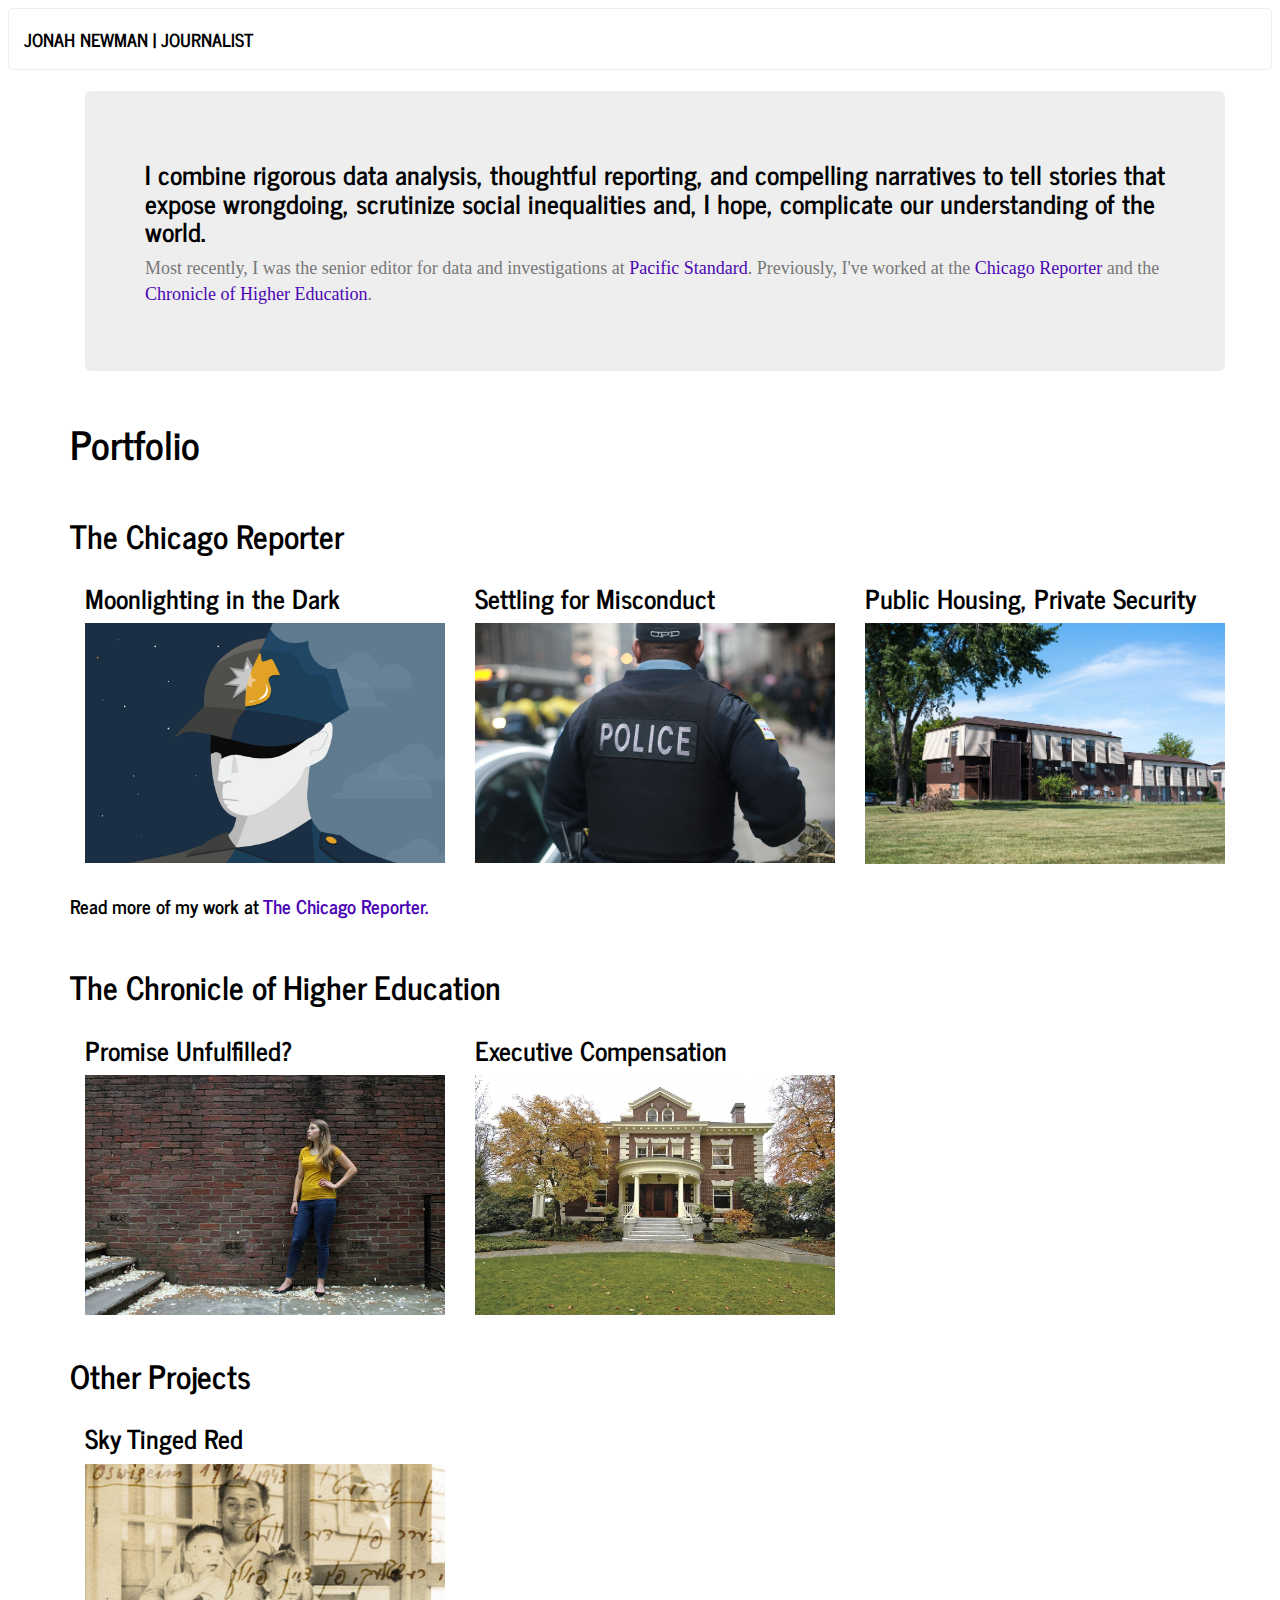
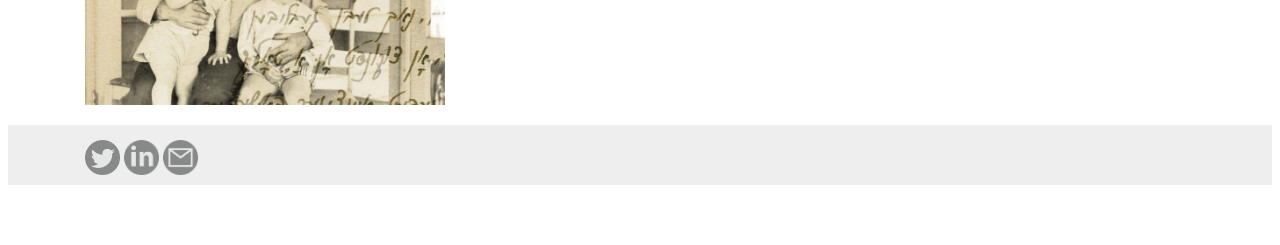
<file: index.html>
<!DOCTYPE html>
<html lang="en">
<head>
    <meta charset="utf-8">
    <meta http-equiv="X-UA-Compatible" content="IE=edge">
    <meta name="viewport" content="width=device-width, initial-scale=1">
    <!-- The above 3 meta tags *must* come first in the head; any other head content must come *after* these tags -->
    <title>Jonah Newman | Journalist</title>

    <!-- Bootstrap -->
    <link href="css/bootstrap.css" rel="stylesheet">

    <!-- HTML5 shim and Respond.js for IE8 support of HTML5 elements and media queries -->
    <!-- WARNING: Respond.js doesn't work if you view the page via file:// -->
    <!--[if lt IE 9]>
      <script src="https://oss.maxcdn.com/html5shiv/3.7.2/html5shiv.min.js"></script>
      <script src="https://oss.maxcdn.com/respond/1.4.2/respond.min.js"></script>
    <![endif]-->
</head>
<body>

<nav class="navbar navbar-default">
  <div class="container-fluid">
    <div class="navbar-header">
      <a class="navbar-brand" href="#home">Jonah Newman | Journalist</a>
    </div>
  </div>
</nav>

<div class = "container">
<div class = "container" id = "home">
  <div class="jumbotron">
    <h3>I combine rigorous data analysis, thoughtful reporting, and compelling narratives to tell stories that expose wrongdoing, scrutinize social inequalities and, I hope, complicate our understanding of the world.</h3>
    <p>Most recently, I was the senior editor for data and investigations at <a href = "http://www.psmag.com" target = "_blank">Pacific Standard</a>. Previously, I've worked at the <a href = "http://chicagoreporter.com" target = "_blank">Chicago Reporter</a> and the <a href = "http://chronicle.com" target = "_blank">Chronicle of Higher Education</a>.</p>
  </div>
</div>

<div class = "container" id = "portfolio">
<div class = "row">
  <h1>Portfolio</h1>
  <br/>
  <h2>The Chicago Reporter</h2>
</div>
<div class = "row">
  <div class = "col-md-4">
    <a href data-toggle="modal" data-target="#moonlighting"><h3>Moonlighting in the Dark</h3></a>
    <a href data-toggle="modal" data-target="#moonlighting"><img src = "img/moonlighting.jpg" class = "img-responsive"></a>
  </div>
  <div class = "col-md-4">
    <a href data-toggle="modal" data-target="#police"><h3>Settling for Misconduct</h3></a>
    <a href data-toggle="modal" data-target="#police"><img src = "img/cpd.jpg" class = "img-responsive"></a>
  </div>
  <div class = "col-md-4">
    <a href data-toggle="modal" data-target="#concordia"><h3>Public Housing, Private Security</h3></a>
    <a href data-toggle="modal" data-target="#concordia"><img src = "img/concordia.jpg" class = "img-responsive"></a>
  </div> 
  </div>
  <div class = "row">
  <br/>
  <h4>Read more of my work at <a href = "http://chicagoreporter.com/author/jnewman/" target = "_blank">The Chicago Reporter.</a></h4>
  </div>

<div class = "row">
  <br/>
  <h2>The Chronicle of Higher Education</h2>
</div>
<div class = "row">
  <div class = "col-md-4">
    <a href data-toggle="modal" data-target="#titleix"><h3>Promise Unfulfilled?</h3></a>
    <a href data-toggle="modal" data-target="#titleix"><img src = "img/titleix.jpg" class = "img-responsive"></a>
  </div>
  <div class = "col-md-4">
    <a href data-toggle="modal" data-target="#execcomp"><h3>Executive Compensation</h3></a>
    <a href data-toggle="modal" data-target="#execcomp"><img src = "img/execcomp.jpg" class = "img-responsive"></a>
  </div>
</div>

<div class = "row">
  <br/>
  <h2>Other Projects</h2>
</div>
<div class = "row">
  <div class = "col-md-4">
    <a href data-toggle="modal" data-target="#tablet"><h3>Sky Tinged Red</h3></a>
    <a href data-toggle="modal" data-target="#tablet"><img src = "img/sky-tinged-red.jpg" class = "img-responsive"></a>
  </div>
</div>
</div>
</div>

    <footer class="footer">
      <div class = "container">
        <div class="social">
          <a href="https://twitter.com/jonahshai" target="_blank"><img src="img/twitter-icon.png" onmouseover="this.src='img/twitter-icon-hover.png'" onmouseout="this.src='img/twitter-icon.png'" class="iconimage"></a>
          <a href="http://www.linkedin.com/pub/jonah-newman/12/6bb/14/" target="_blank"><img src="img/linkedin-icon.png" onmouseover="this.src='img/linkedin-icon-hover.png'" onmouseout="this.src='img/linkedin-icon.png'" class="iconimage"></a>
          <a href="mailto:jonahshai@gmail.com"><img src="img/mail-icon.png" onmouseover="this.src='img/mail-icon-hover.png'" onmouseout="this.src='img/mail-icon.png'" class="iconimage"></a>
        </div>
      </div>
    </footer>

</body>

<!-- modal-content #police--> 
    <div class="modal" id = "police">
      <div class="modal-dialog">
        <div class="modal-content">
          <div class="modal-header">
            <button type="button" class="close" data-dismiss="modal" aria-hidden="true">&times;</button>
            <h4 class="modal-title">Settling for Misconduct</h4>
          </div>
          <div class="modal-body">
            <p>From 2012 to 2015, the City of Chicago spent more than $210 million to settle police misconduct lawsuits. To pay for them, it issued long-term, high-interest bonds, which more than doubled the cost to taxpayers. Yet none of the city departments that touch these suits analyzed them for patterns that might allow the city to reduce the underlying misconduct and the cost to taxpayers. We created <a href = "http://projects.chicagoreporter.com/settlements/" target = "_blank">our own database</a> of all 655 misconduct lawsuits that were paid out over that four-year period (since expanded to seven years) and used it to examine the patterns the city has ignored.</p>
            <p><strong>The Chicago Reporter, June 2016</strong><p>
            <p><em>Winner of IRE's 2016 Innovation in Investigative Journalism - Small award</em><p>
          </div>
          <div class="modal-footer">
            <a href = "http://chicagoreporter.com/chicago-does-little-to-control-police-misconduct-or-its-costs/" target = "_blank"><button type="button" class="btn btn-primary">Read the story</button></a>
          </div>
        </div>
      </div>
    </div>

<!-- modal-content #police--> 
    <div class="modal" id = "moonlighting">
      <div class="modal-dialog">
        <div class="modal-content">
          <div class="modal-header">
            <button type="button" class="close" data-dismiss="modal" aria-hidden="true">&times;</button>
            <h4 class="modal-title">When Chicago cops moonlight, no one is watching</h4>
          </div>
          <div class="modal-body">
            <p>Chicago is the only one of the 50 largest local law enforcement agencies in the country that does not require its officers to get permission before working off-duty jobs. This weak oversight has lead to at least one fatal shooting and exposes the city to potentially costly misconduct lawsuits. To report this story I sent dozens of FOIA requests to police departments across the country to show that Chicago's secondary employment policy was out of step with national best practices.</p>
            <p><strong>The Chicago Reporter, May 2017</strong><p>
            <p><em>Finalist for 2017 Livingston Award for Local Reporting</em><p>
          </div>
          <div class="modal-footer">
            <a href = "https://www.chicagoreporter.com/when-chicago-cops-moonlight-no-one-is-watching/" target = "_blank"><button type="button" class="btn btn-primary">Read the story</button></a>
          </div>
        </div>
      </div>
    </div>
 
<!-- modal-content #concordia-->  
    <div class="modal" id = "concordia">
      <div class="modal-dialog">
        <div class="modal-content">
          <div class="modal-header">
            <button type="button" class="close" data-dismiss="modal" aria-hidden="true">&times;</button>
            <h4 class="modal-title">Public Housing, Private Security</h4>
          </div>
          <div class="modal-body">
            <p>Residents at Concordia Place Apartments, a subsidized housing complex on Chicago's Far South Side, said guards from the private security company that had been hired to protect them were, instead, harassing them and their guests and patroling with military-style weapons. My reporting, which relied on interviews and public records, shone a light on the company's practices, its owner's shady past, and the woefully inadequate oversight by federal housing officials, and led to the company's firing and reprieve for Concordia's residents.</p>
            <p><strong>The Chicago Reporter, September 2015</strong></p>
            <p><em>Finalist for 2016 Livingston Award for Local Reporting</em><p>
          </div>
          <div class="modal-footer">
            <a href = "http://chicagoreporter.com/section-8-residents-feel-terrorized-by-private-security-company/" target = "_blank"><button type="button" class="btn btn-primary">Read the story</button></a>
          </div>
        </div>
      </div>
    </div>

    <!-- modal-content #titleix-->  
    <div class="modal" id = "titleix">
      <div class="modal-dialog">
        <div class="modal-content">
          <div class="modal-header">
            <button type="button" class="close" data-dismiss="modal" aria-hidden="true">&times;</button>
            <h4 class="modal-title">Promise Unfulfilled?</h4>
          </div>
          <div class="modal-body">
            <p>The product of several months of FOIA requests and joint reporting with Libby Sander, this story looked at Title IX, the federal civil-rights law increasingly being used by survivors of rape to try to hold their colleges accountable for mishandling investigations into sexual assault. Based on my analysis of the outcomes of Title IX sexual-violence complaints, we explored the reasons the law hasn't met students' high expectations of it.</p>
            <p><strong>The Chronicle of Higher Education, April 2014</strong></p>
          </div>
          <div class="modal-footer">
            <a href = "http://chronicle.com/article/Promise-Unfulfilled-/146299/" target = "_blank"><button type="button" class="btn btn-primary">Read the story</button></a>
          </div>
        </div>
      </div>
    </div>

    <!-- modal-content #execcomp--> 
    <div class="modal" id = "execcomp">
      <div class="modal-dialog">
        <div class="modal-content">
          <div class="modal-header">
            <button type="button" class="close" data-dismiss="modal" aria-hidden="true">&times;</button>
            <h4 class="modal-title">Executive Compensation at Private Colleges</h4>
          </div>
          <div class="modal-body">
            <p>This was The Chronicle’s most ambitious executive compensation project to date. In addition to reporting the compensation of presidents at the 500 wealthiest private colleges in the country, we provided comparisons to the salaries of professors and other key employees and to the university's overall budget.</p>
            <p><strong>The Chronicle of Higher Education, December 2013</strong><p>
            <p><em>Winner of the Education Writers Association's First Prize for Data Journalism (Medium Newsroom)</em><p>
          </div>
          <div class="modal-footer">
            <a href = "http://chronicle.com/article/Executive-Compensation-at/143541#id=table" target = "_blank"><button type="button" class="btn btn-primary">Read the story</button></a>
          </div>
        </div>
      </div>
    </div>

        <!-- modal-content #tablet--> 
    <div class="modal" id = "tablet">
      <div class="modal-dialog">
        <div class="modal-content">
          <div class="modal-header">
            <button type="button" class="close" data-dismiss="modal" aria-hidden="true">&times;</button>
            <h4 class="modal-title">How My Great-Grandfather's Lost Shoah Stories Resurfaced 50 Years After His Death</h4>
          </div>
          <div class="modal-body">
            <p>In April 2013, my family posthumously published my great-grandfather's chronicle of the two-and-a-half years he spent in Auschwitz-Birkenau. Written shortly after the war, translated from the original Yiddish by my grandmother decades later, and brought to publication through the efforts of several family members, Sky Tinged Red was truly a multigenerational project. This essay in <em>Tablet</em>, an online magazine of Jewish ideas and culture, tells the story of how this important piece of personal and communal history was brought to light decades after my great-grandfather died. I also wrote the book's foreword and afterword (which you'll have to buy the book to read) detailing my family's life before and after the Holocaust. <a href = "http://www.skytingedred.com/" target = "_blank">Click here</a> to learn more about the book or to purchase it.</p>
            <p><strong>Tablet Magazine, April 2015</strong><p>
          </div>
          <div class="modal-footer">
            <a href = "http://www.tabletmag.com/jewish-arts-and-culture/books/170340/publishing-memoir-holocaust" target = "_blank"><button type="button" class="btn btn-primary">Read the story</button></a>
          </div>
        </div>
      </div>
    </div>


    <!-- jQuery (necessary for Bootstrap's JavaScript plugins) -->
    <script src="https://ajax.googleapis.com/ajax/libs/jquery/1.11.3/jquery.min.js"></script>
    <!-- Include all compiled plugins (below), or include individual files as needed -->
    <script src="js/bootstrap.min.js"></script>

</html>
</file>
